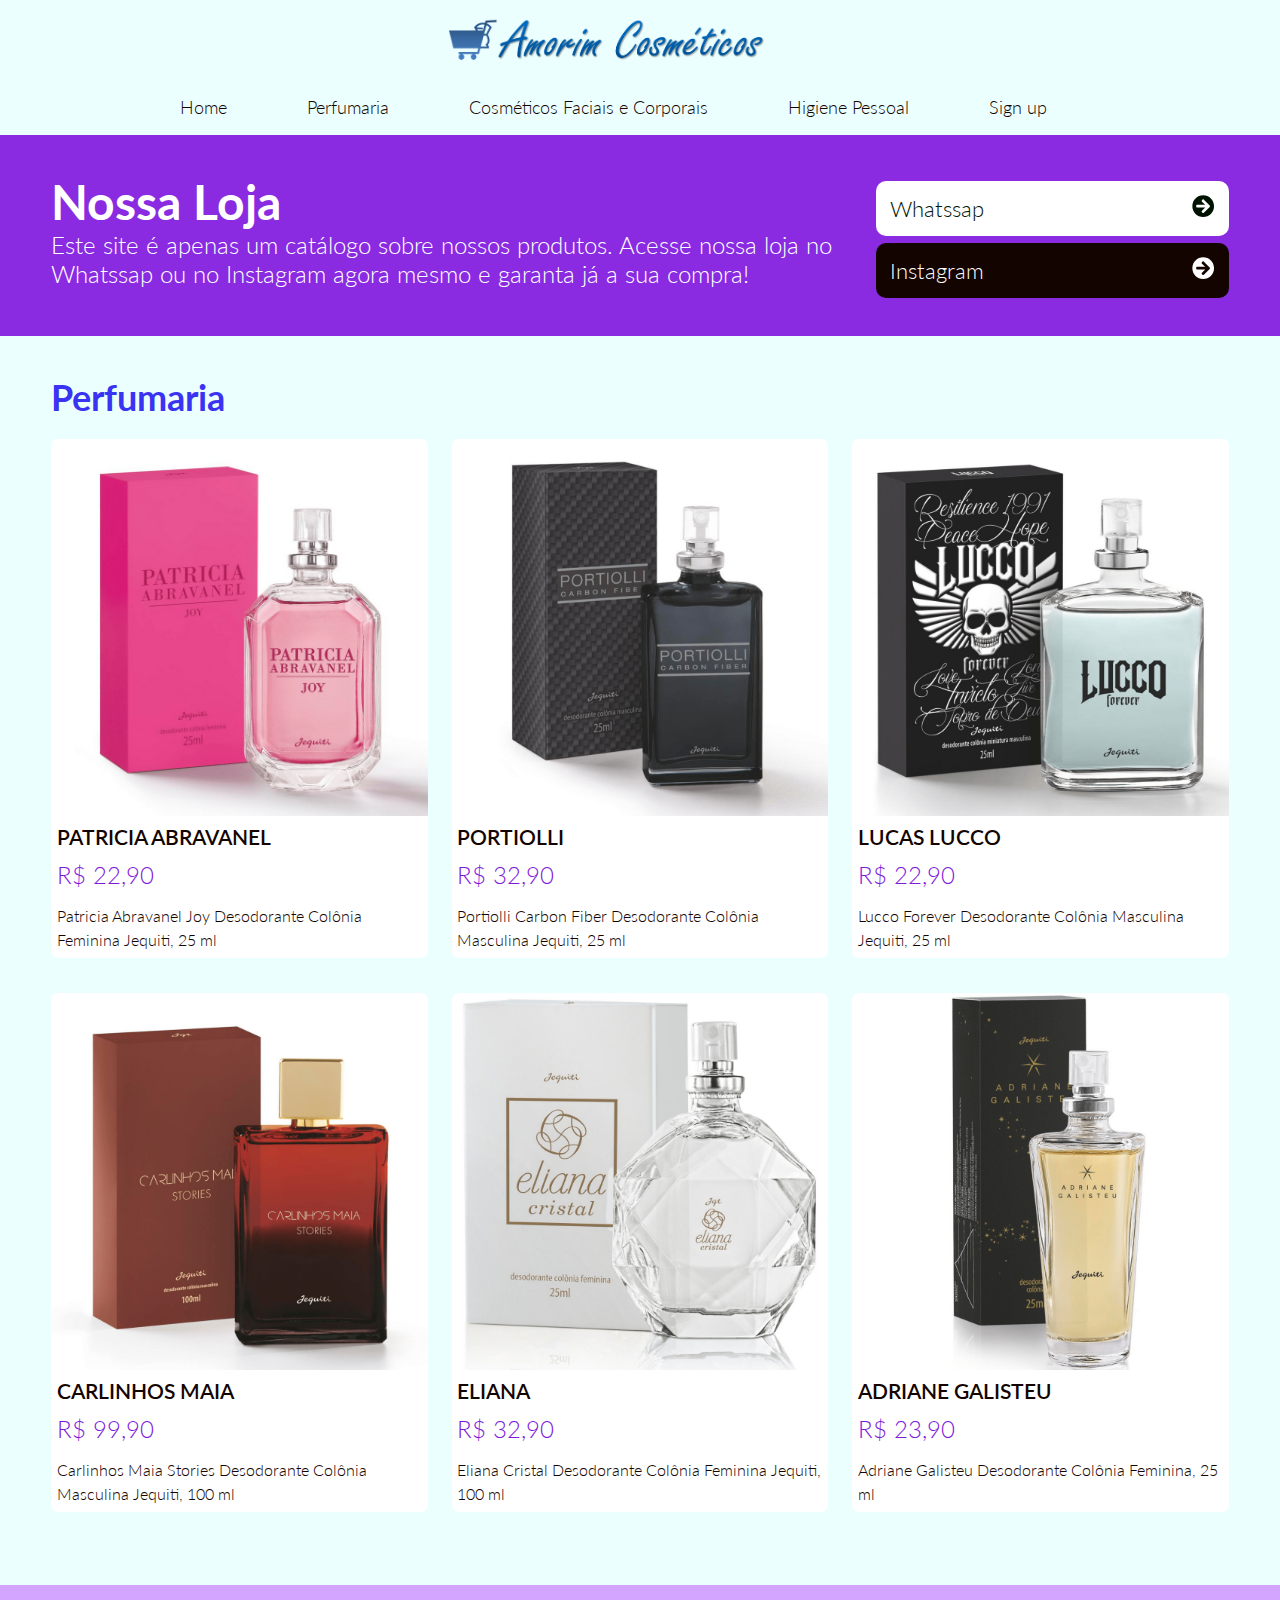
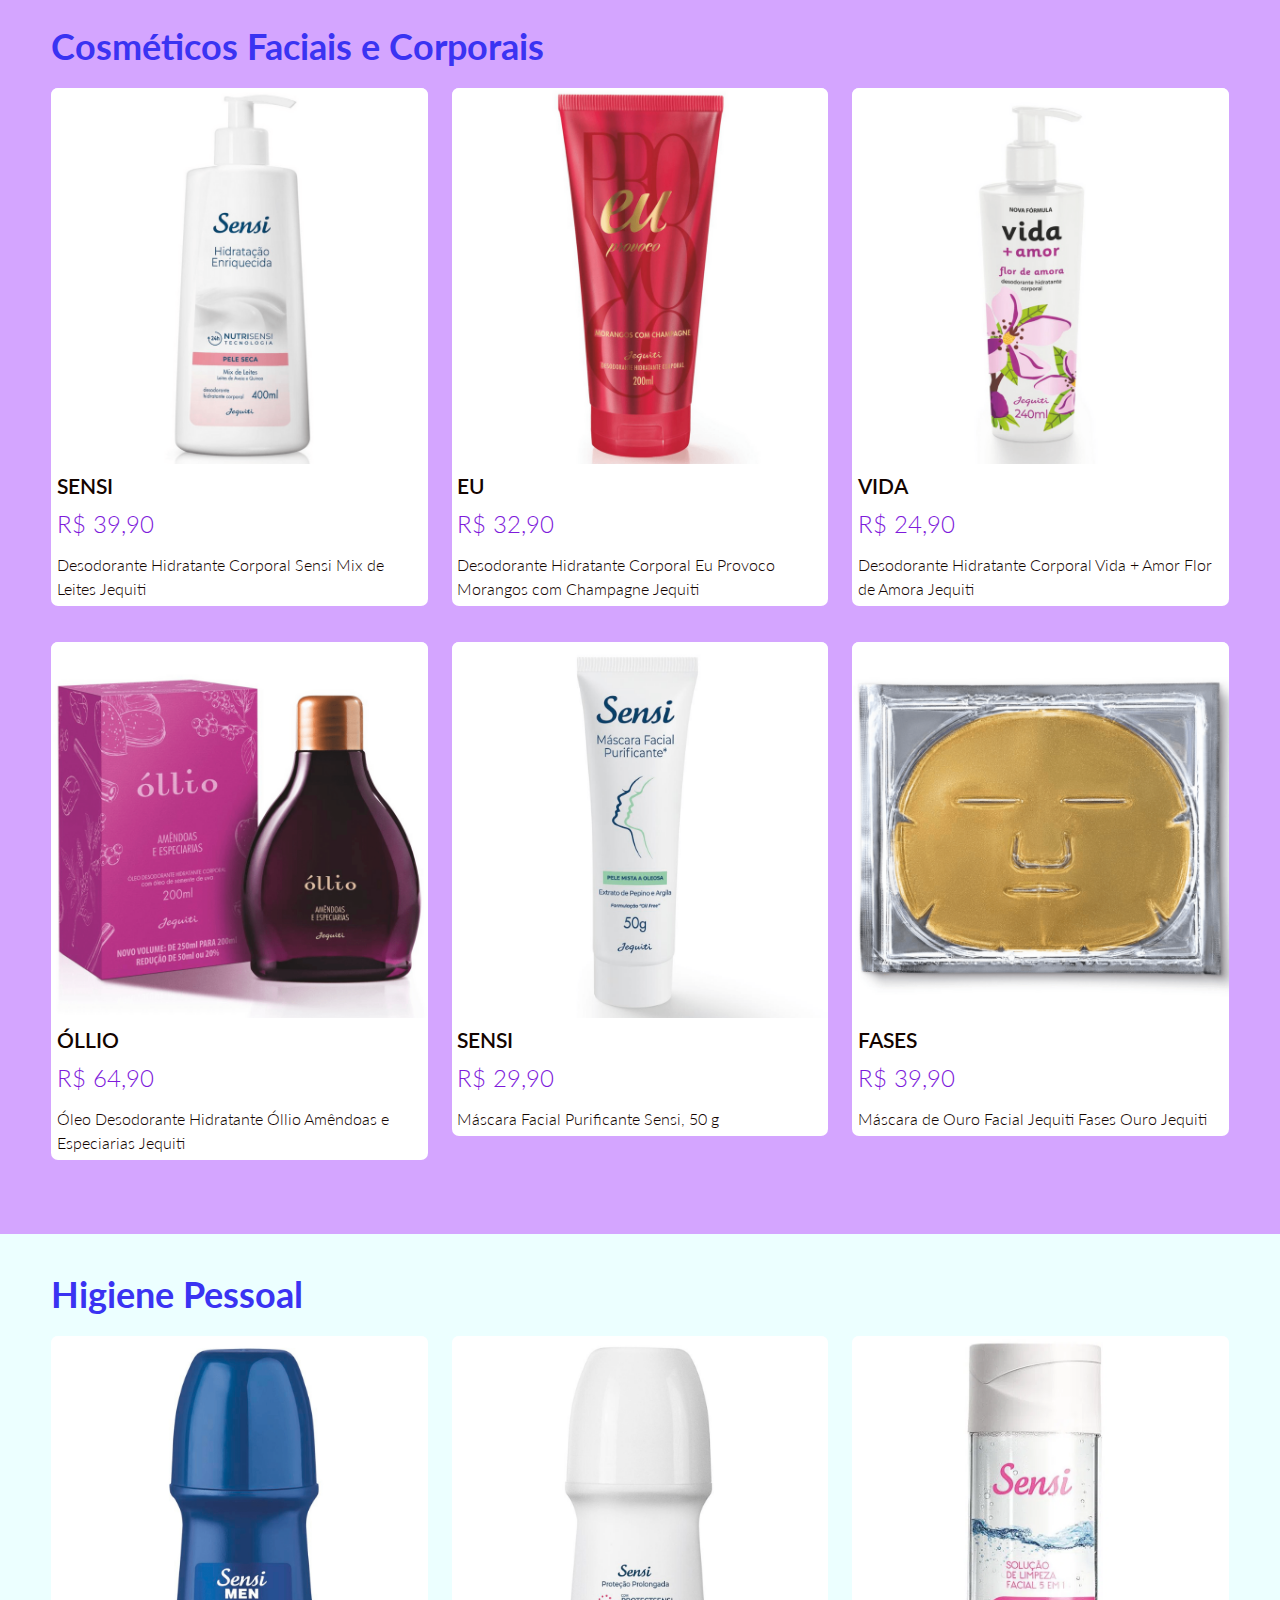
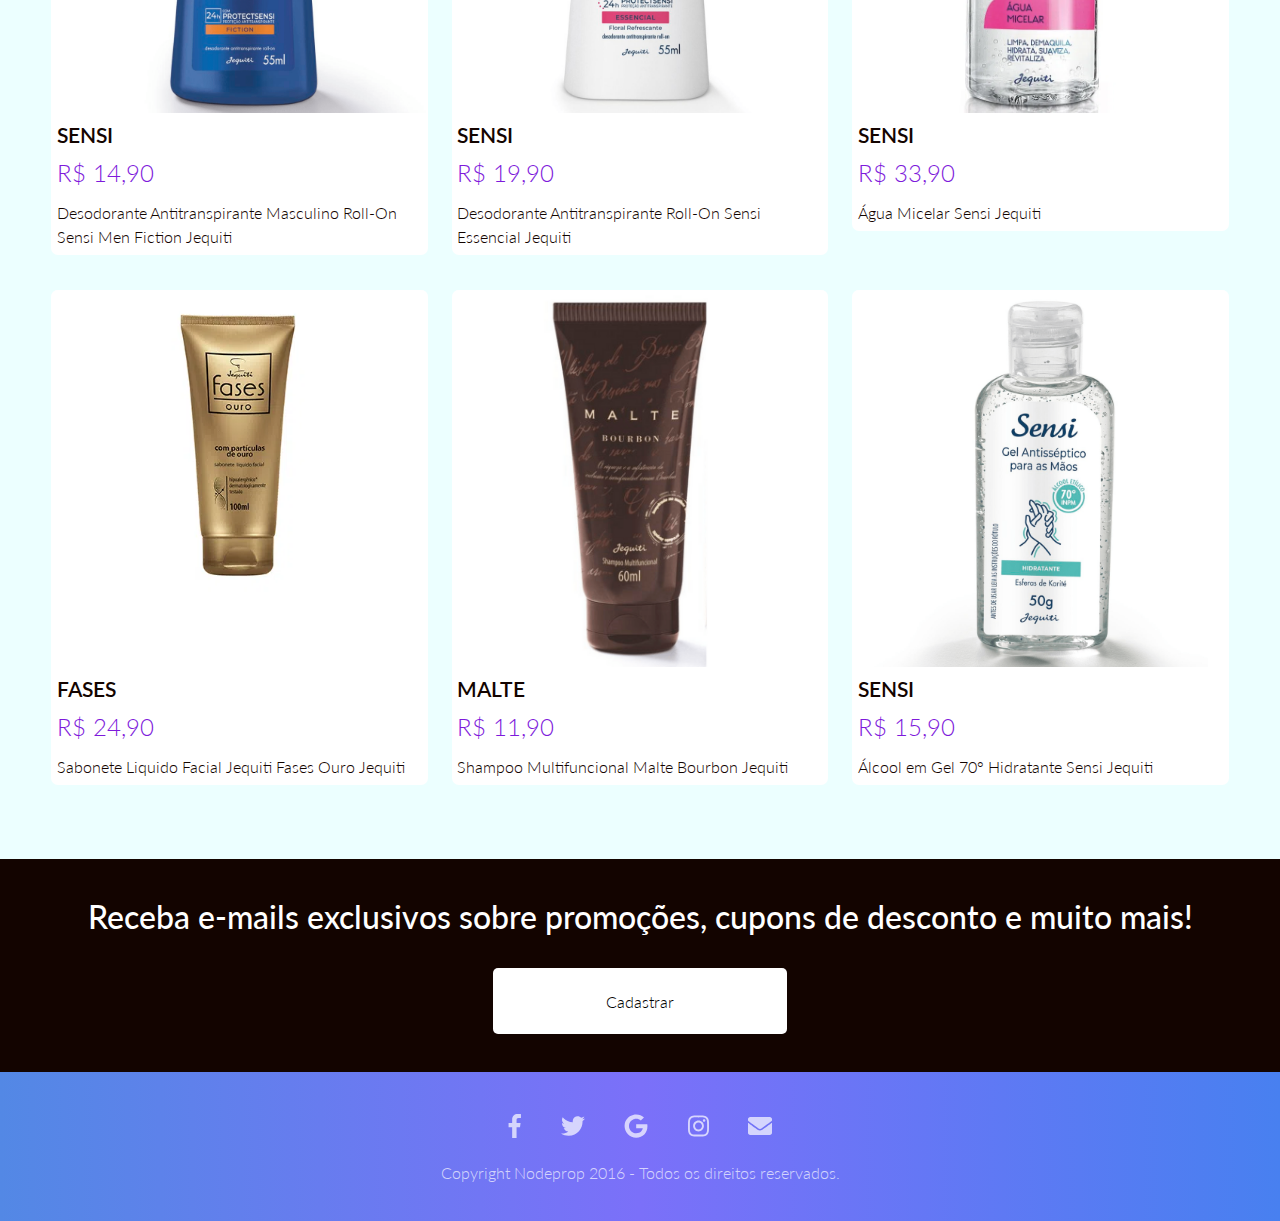
<file: index.html>
<!DOCTYPE html>
<html lang="en">
  <head>
    <meta charset="UTF-8" />
    <meta http-equiv="X-UA-Compatible" content="IE=edge" />
    <meta name="viewport" content="width=device-width, initial-scale=1.0" />

    <link rel="preconnect" href="https://fonts.googleapis.com" />
    <link rel="preconnect" href="https://fonts.gstatic.com" crossorigin />
    <link
      href="https://fonts.googleapis.com/css2?family=Lato&display=swap"
      rel="stylesheet"
    />

    <link rel="stylesheet" href="css/style.css" />
    <link rel="icon" href="images/icon.png" />

    <title>Amorim Cosméticos (Catálogo)</title>
  </head>
  <body>
    <header id="header" class="cabecalho border">
      <a href="#">
        <h1 class="logo">Amorim Cosméticos</h1>
      </a>
      <button class="btn-menu">
        <i class="fas fa-bars fa-lg"></i>
      </button>

      <nav class="menu">
        <!-- botão para fechar o menu -->
        <a href="" class="btn-close">
          <i class="fas fa-times fa-lg"></i>
        </a>
        <ul>
          <li><a href="#header" class="btn-menu-item">Home</a></li>
          <li><a href="#perfumaria" class="btn-menu-item">Perfumaria</a></li>
          <li><a href="#cfc" class="btn-menu-item">Cosméticos Faciais e Corporais</a></li>
          <li><a href="#higiene" class="btn-menu-item">Higiene Pessoal</a></li>
          <li><a href="registration.html" class="btn-menu-item">Sign up</a></li>
        </ul>
      </nav>
    </header>

    <!-- Banner-->
      <div class="banner">
        <div class="title">
          <h2>Nossa Loja</h2>
          <p>
            Este site é apenas um catálogo sobre nossos produtos. Acesse nossa loja no Whatssap ou no Instagram agora mesmo e garanta já a sua compra!
          </p>
        </div>
  
        <div class="buttons">
          <button class="btn-loja-whatssap">
            Whatssap<i class="fas fa-arrow-circle-right"></i>
          </button>
          <button class="btn-loja-instagram">
            Instagram<i class="fas fa-arrow-circle-right"></i>
          </button>
        </div>
       </div>
      </div>

    <!-- conteudo -->
    <main class="servicos">
      <!-- seção perfumaria -->
      <section id="perfumaria" class="perfumaria">
        <h2>Perfumaria</h2>
        <article class="categoria">
          <a href="#"
            ><img src="./images/perfumaria/Patricia Abravanel.png" alt="Patricia Abravanel Joy Desodorante Colônia Feminina Jequiti, 25 ml"/></a>
          <div class="inner">
            <a href="#">PATRICIA ABRAVANEL</a>
            <h4>R$ 22,90</h4>
            <p>Patricia Abravanel Joy Desodorante Colônia Feminina Jequiti, 25 ml</p>
          </div>
        </article>

        <article class="categoria">
          <a href="#"><img src="./images/perfumaria/Portiolli.png" alt="Portiolli Carbon Fiber Desodorante Colônia Masculina Jequiti, 25 ml"/></a>
          <div class="inner">
            <a href="#">PORTIOLLI</a>
            <h4>R$ 32,90</h4>
            <p>Portiolli Carbon Fiber Desodorante Colônia Masculina Jequiti, 25 ml</p>
          </div>
        </article>

        <article class="categoria">
          <a href="#"><img src="./images/perfumaria/Lucco.png" alt="Lucco Forever Desodorante Colônia Masculina Jequiti, 25 ml" /></a>
          <div class="inner">
            <a href="#">LUCAS LUCCO</a>
            <h4>R$ 22,90</h4>
            <p>Lucco Forever Desodorante Colônia Masculina Jequiti, 25 ml</p>
          </div>
        </article>
        
        <article class="categoria">
          <a href="#"><img src="./images/perfumaria/Carlinhos Maia.png" alt="Carlinhos Maia Stories Desodorante Colônia Masculina Jequiti, 100 ml"/></a>
          <div class="inner">
            <a href="#">CARLINHOS MAIA</a>
            <h4>R$ 99,90</h4>
            <p>Carlinhos Maia Stories Desodorante Colônia Masculina Jequiti, 100 ml</p>
          </div>
        </article>
    
        <article class="categoria">
          <a href="#"><img src="./images/perfumaria/Eliana.png" alt="Eliana Cristal Desodorante Colônia Feminina Jequiti, 100 ml"/></a>
          <div class="inner">
            <a href="#">ELIANA</a>
            <h4>R$ 32,90</h4>
            <p>Eliana Cristal Desodorante Colônia Feminina Jequiti, 100 ml</p>
          </div>
        </article>
    
        <article class="categoria">
          <a href="#"><img src="./images/perfumaria/Adriane Galisteu.png" alt="Adriane Galisteu Desodorante Colônia Feminina, 25 ml" /></a>
          <div class="inner">
            <a href="#">ADRIANE GALISTEU</a>
            <h4>R$ 23,90</h4>
            <p>Adriane Galisteu Desodorante Colônia Feminina, 25 ml</p>
          </div>
        </article>
      </section>

      <!-- seção Cosmeticos Faciais e Corporais -->
      <section id="cfc" class="cfc">
        <h2>Cosméticos Faciais e Corporais</h2>
        <article class="categoria">
          <a href="#"
            ><img src="./images/cosmeticos faciais e corporais/Desodorante Hidratante Sensi.png" alt="Desodorante Hidratante Corporal Sensi Mix de Leites Jequiti"/></a>
          <div class="inner">
            <a href="#">SENSI</a>
            <h4>R$ 39,90</h4>
            <p>Desodorante Hidratante Corporal Sensi Mix de Leites Jequiti</p>
          </div>
        </article>

        <article class="categoria">
          <a href="#"><img src="./images/cosmeticos faciais e corporais/Desodorante Hidratante eu.png" alt="Desodorante Hidratante Corporal Eu Provoco Morangos com Champagne Jequiti"/></a>
          <div class="inner">
            <a href="#">EU</a>
            <h4>R$ 32,90</h4>
            <p>Desodorante Hidratante Corporal Eu Provoco Morangos com Champagne Jequiti</p>
          </div>
        </article>

        <article class="categoria">
          <a href="#"><img src="./images/cosmeticos faciais e corporais/Desodorante Hidratante Vida.png" alt="Desodorante Hidratante Corporal Vida + Amor Flor de Amora Jequiti" /></a>
          <div class="inner">
            <a href="#">VIDA</a>
            <h4>R$ 24,90</h4>
            <p>Desodorante Hidratante Corporal Vida + Amor Flor de Amora Jequiti</p>
          </div>
        </article>
        
        <article class="categoria">
          <a href="#"><img src="./images/cosmeticos faciais e corporais/Óllio Óleo Desodorante.png" alt="Óleo Desodorante Hidratante Óllio Amêndoas e Especiarias Jequiti"/></a>
          <div class="inner">
            <a href="#">ÓLLIO</a>
            <h4>R$ 64,90</h4>
            <p>Óleo Desodorante Hidratante Óllio Amêndoas e Especiarias Jequiti</p>
          </div>
        </article>
    
        <article class="categoria">
          <a href="#"><img src="./images/cosmeticos faciais e corporais/Mascara Facial Sensi.png" alt="Máscara Facial Purificante Sensi, 50 g"/></a>
          <div class="inner">
            <a href="#">SENSI</a>
            <h4>R$ 29,90</h4>
            <p>Máscara Facial Purificante Sensi, 50 g</p>
          </div>
        </article>
    
        <article class="categoria">
          <a href="#"><img src="./images/cosmeticos faciais e corporais/Máscara de Ouro Facial.png" alt="Máscara de Ouro Facial Jequiti Fases Ouro Jequiti" /></a>
          <div class="inner">
            <a href="#">FASES</a>
            <h4>R$ 39,90</h4>
            <p>Máscara de Ouro Facial Jequiti Fases Ouro Jequiti</p>
          </div>
        </article>
      </section>

      <!-- seção higiene pessoal -->
      <section id="hp" class="hp">
        <h2>Higiene Pessoal</h2>
        <article class="categoria">
          <a href="#"
            ><img src="./images/higiene pessoal/Desodorante Roll-On Men.png" alt="Desodorante Antitranspirante Masculino Roll-On Sensi Men Fiction Jequiti"/></a>
          <div class="inner">
            <a href="#">SENSI</a>
            <h4>R$ 14,90</h4>
            <p>Desodorante Antitranspirante Masculino Roll-On Sensi Men Fiction Jequiti</p>
          </div>
        </article>

        <article class="categoria">
          <a href="#"><img src="./images/higiene pessoal/Desodorante Roll-On Essencial.png" alt="Desodorante Antitranspirante Roll-On Sensi Essencial Jequiti"/></a>
          <div class="inner">
            <a href="#">SENSI</a>
            <h4>R$ 19,90</h4>
            <p>Desodorante Antitranspirante Roll-On Sensi Essencial Jequiti</p>
          </div>
        </article>
    
        <article class="categoria">
          <a href="#"><img src="./images/higiene pessoal/Água Micelar Sensi.webp" alt="Água Micelar Sensi Jequiti"/></a>
          <div class="inner">
            <a href="#">SENSI</a>
            <h4>R$ 33,90</h4>
            <p>Água Micelar Sensi Jequiti</p>
          </div>
        </article>

        <article class="categoria">
          <a href="#"><img src="./images/higiene pessoal/Sabonete Facial Fases.webp" alt="Sabonete Liquido Facial Jequiti Fases Ouro Jequiti"/></a>
          <div class="inner">
            <a href="#">FASES</a>
            <h4>R$ 24,90</h4>
            <p>Sabonete Liquido Facial Jequiti Fases Ouro Jequiti</p>
          </div>
        </article>
        
        <article class="categoria">
          <a href="#"><img src="./images/higiene pessoal/Shampoo Multifuncional.png" alt="Shampoo Multifuncional Malte Bourbon Jequiti"/></a>
          <div class="inner">
            <a href="#">MALTE</a>
            <h4>R$ 11,90</h4>
            <p>Shampoo Multifuncional Malte Bourbon Jequiti</p>
          </div>
        </article>
    
        <article class="categoria">
          <a href="#"><img src="./images/higiene pessoal/Álcool em Gel 70°.png" alt="Álcool em Gel 70° Hidratante Sensi Jequiti"/></a>
          <div class="inner">
            <a href="#">SENSI</a>
            <h4>R$ 15,90</h4>
            <p>Álcool em Gel 70° Hidratante Sensi Jequiti</p>
          </div>
        </article>
      </section>

    <!--Newsletter-->
    <div class="newsletter">
      <h2>Receba e-mails exclusivos sobre promoções, cupons de desconto e muito mais!</h2>
      <button class="btn-sign-up"><a href="registration.html">Cadastrar</a></button>
    </div>

    <!-- rodape -->
    <footer class="rodape">
      <div class="socialicons">
        <a href="#"><i class="fab fa-facebook-f"></i></a>
        <a href="#"><i class="fab fa-twitter"></i></a>
        <a href="#"><i class="fab fa-google"></i></a>
        <a href="#"><i class="fab fa-instagram"></i></a>
        <a href="#"><i class="fas fa-envelope"></i></a>
      </div>

      <p class="copyright">
        Copyright Nodeprop 2016 - Todos os direitos reservados.
      </p>
    </footer>

    <script src="js/all.min.js"></script>
    <script src="js/jquery.js"></script>

    <script>
      $('.btn-menu').click(function () {
        $('.menu').show()
      })

      $('.btn-close').click(function () {
        $('.menu').hide()
        return false
      })

      $('.menu').click(function () {
        $('.menu').hide()
      })

      $('.btn-loja-whatssap').click(function () {
        location = 'https://wa.me'
      })

      $('.btn-loja-instagram').click(function () {
        location = 'https://instagram.com'
      })
    </script>
  </body>
</html>
</file>
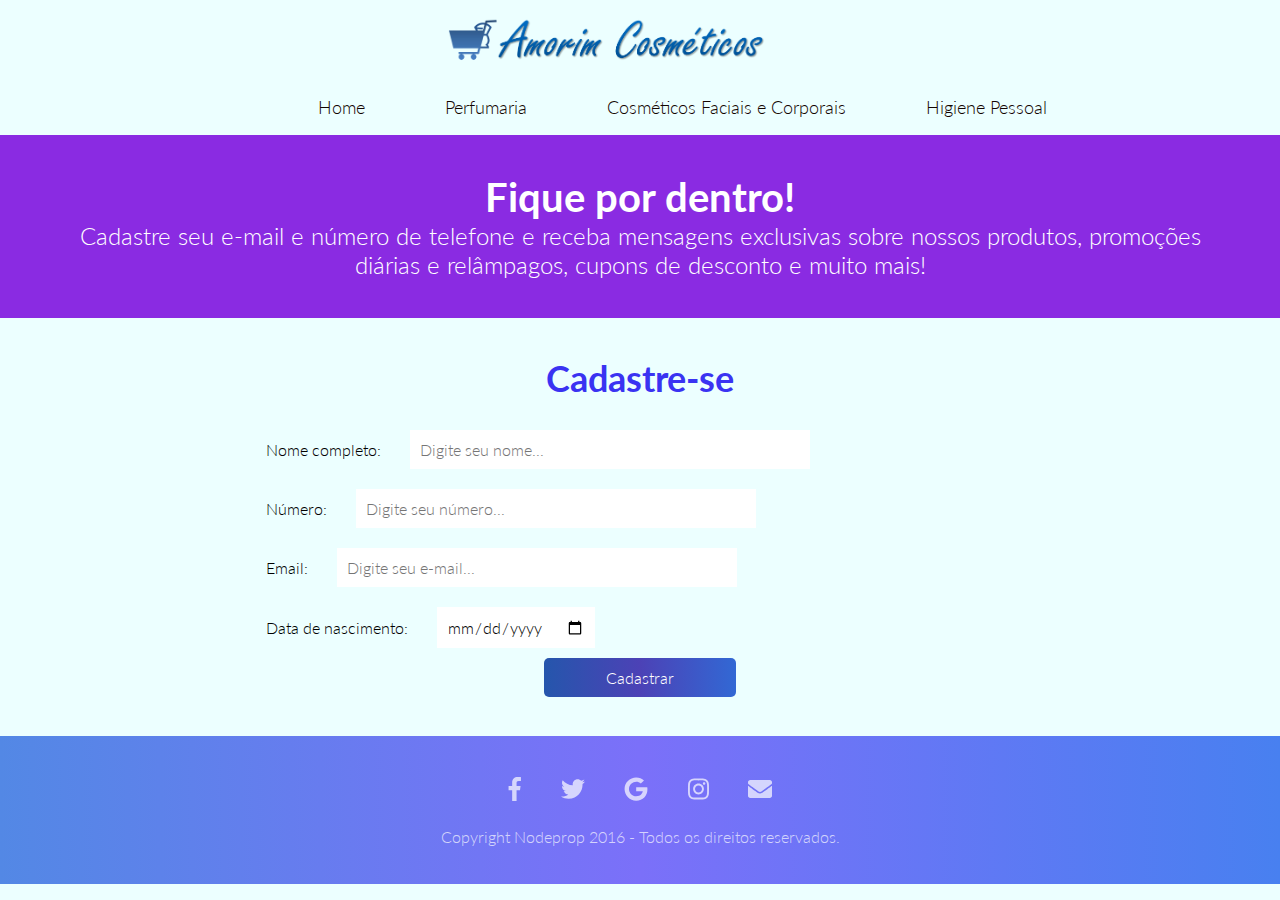
<file: registration.html>
<!DOCTYPE html>
<html lang="en">
  <head>
    <meta charset="UTF-8" />
    <meta http-equiv="X-UA-Compatible" content="IE=edge" />
    <meta name="viewport" content="width=device-width, initial-scale=1.0" />

    <link rel="preconnect" href="https://fonts.googleapis.com" />
    <link rel="preconnect" href="https://fonts.gstatic.com" crossorigin />
    <link
      href="https://fonts.googleapis.com/css2?family=Lato&display=swap"
      rel="stylesheet"
    />

    <link rel="stylesheet" href="css/style.css" />
    <link rel="icon" href="images/icon.png" />

    <script src="js/validate.js"></script>

    <title>Sign up</title>
  </head>
  <body>
    <header id="header" class="cabecalho border">
      <a href="index.html">
        <h1 class="logo">Amorim Cosméticos</h1>
      </a>
      <button class="btn-menu">
        <i class="fas fa-bars fa-lg"></i>
      </button>

      <nav class="menu">
        <a href="" class="btn-close">
          <i class="fas fa-times fa-lg"></i>
        </a>
        <!-- botão para fechar o menu -->
        <ul>
          <li><a href="index.html" class="btn-menu-item">Home</a></li>
          <li><a href="index.html#perfumaria" class="btn-menu-item">Perfumaria</a></li>
          <li><a href="index.html#cfc" class="btn-menu-item">Cosméticos Faciais e Corporais</a></li>
          <li><a href="index.html#higiene" class="btn-menu-item">Higiene Pessoal</a></li>
        </ul>
      </nav>
    </header>
    <!-- Banner -->
    <div class="banner2">
      <div class="title2">
        <h2>Fique por dentro!</h2>
        <p>
          Cadastre seu e-mail e número de telefone e receba mensagens exclusivas sobre nossos produtos, promoções diárias e relâmpagos, cupons de desconto e muito mais! 
        <p>
      </div>
    </div>

    <!-- conteudo -->
    <main class="servicos">
      <!-- seção clientes -->
      <section class="section-cadastro">
        <h2>Cadastre-se</h2>

        <div class="form-cadastro">
          <form onsubmit="return validateForm()">
            <div class="input-group">

              <fieldset>
                <label for="nome">Nome completo:</label>
                <input
                  type="text"
                  id="nome"
                  name="nome"
                  placeholder="Digite seu nome..."
                  size="40"
                />
              </fieldset>

              <fieldset>
                <label for="numero">Número:</label>
                <input
                  type="numero"
                  id="numero"
                  name="numero"
                  placeholder="Digite seu número..."
                  size="40"
                />
              </fieldset>

              <fieldset>
                <label for="email">Email:</label>
                <input
                  type="email"
                  id="email"
                  name="email"
                  placeholder="Digite seu e-mail..."
                  size="40"
                />
              </fieldset>

              <fieldset>
                <label for="data_nascimento">Data de nascimento:</label>
                <input
                  type="date"
                  id="data_nascimento"
                  name="data_nascimento"
                />
              </fieldset>

              <input type="submit" value="Cadastrar" class="btn-submit" />
            </div>
          </form>
        </div>
      </section>
    </main>

    <!-- rodape -->
    <footer class="rodape">
      <div class="socialicons">
        <a href="#"><i class="fab fa-facebook-f"></i></a>
        <a href="#"><i class="fab fa-twitter"></i></a>
        <a href="#"><i class="fab fa-google"></i></a>
        <a href="#"><i class="fab fa-instagram"></i></a>
        <a href="#"><i class="fas fa-envelope"></i></a>
      </div>

      <p class="copyright">
        Copyright Nodeprop 2016 - Todos os direitos reservados.
      </p>
    </footer>

    <script src="js/all.min.js"></script>
    <script src="js/jquery.js"></script>

    <script>
      $('.btn-menu').click(function () {
        $('.menu').show()
      })

      $('.btn-close').click(function () {
        $('.menu').hide()
        return false
      })

      $('.menu').click(function () {
        $('.menu').hide()
      })

    </script>
  </body>
</html>
</file>
<file: css/style.css>
* {
  margin: 0;
  padding: 0;
  font-size: 100%;
  border: 0;
  outline: 0;
  font-weight: 300;
  box-sizing: border-box;
  font-family: 'Lato', sans-serif;
}

body {
  background-color: #ecffff;
}

.border {
  border: 1px solid rgb(236, 255,255);
}

a {
  text-decoration: none;
}

.cabecahlo {
  width: 100%;
  float: left;
  padding: 3% 4%;
}

.logo {
  width: 60px;
  height: 60px;
  float: left;
  font-size: 0;
  background: url(../images/logo-mobile.png) center center/58px no-repeat;
}
.btn-menu {
  width: 50px;
  height: 50px;
  float: right;
  position: fixed;
  right: 2%;
  top: 5px;
  color: #caf1ff;
  text-align: center;
  border-radius: 50px;
  background: linear-gradient(to right, #5550e5, #4880f0);
}

.menu {
  top: 0;
  left: 0;
  width: 100%;
  height: 100%;
  position: fixed;
  display: none;
  background-color: #000000cc;
}

.btn-close {
  color: #fff;
  font-size: 1.5em;
  float: right;
  cursor: pointer;
  margin: 2% 3% 0 0;
}

.menu ul {
  width: 100%;
  float: left;
  text-align: center;
  list-style: none;
}

.menu li {
  padding: 1.5%;
}

.menu li a {
  color: #fff;
  font-size: 24px;
  padding: 1.5em 3%;
}

.menu li a:hover {
  color:#6cb0ec
}


/* banner */
.banner, .banner2 {
  width: 100%;
  float: left;
  padding: 3% 4%;
  text-align: center;
  background: blueviolet;
}

.title h2 {
  color: #fff;
  font-size: 2.5em;
  font-weight: 700;
}

.title2 h2 {
  color: #fff;
  font-size: 2.5em;
  font-weight: 700;
}

.title p {
  color: #fff;
  font-size: 1.5em;
}

.title2 p {
  color: #fff;
  font-size: 1.5em;
}

.title, .title2 { width:100%; }

.buttons { 
  width: 100%; 
  margin-top: 2%;
}

.fa-arrow-circle-right {
   float: right;
  }

.btn-loja-whatssap, .btn-loja-instagram {
  width: 100%;
  padding: 4%;
  margin-top: 2%;
  font-size: 1.4em;
  text-align: left;
  cursor: pointer;
  border-radius: 10px;
}

.btn-loja-whatssap {
  color: #001301;
  background-color: rgb(255, 255, 255);
}

.btn-loja-instagram {
  color: #fff;
  background-color: #130400;
}

.buttons button:hover {
  color: #6cb0ec;
}

/* Serviços */
.servicos {
  width: 100%;
  float: left;
}

.servicos section {
  display: table;
  padding: 3% 4%;
}

.servicos h2 {
  width: 100%;
  margin-bottom: 20px;
  font-size: 36px;
  font-weight: bold;
  color: #3a33f2;
}

#cfc {
  background-color: rgb(212, 165, 255);
}

.categoria {
  display: table;
  width: 100%;
  text-align: left;
  border-radius: 7px;
  margin-bottom: 3%;
  background-color: #fff;
}

.categoria img { 
  border-radius: 7px 7px 0 0; 
  width: 100%;
}

.inner { padding: 1.5%; }

.inner a {
  margin-top: 1%;
  font-size: 1.3em;
  color: #130400;
  font-weight: 600;
}

.inner h4 {
  font-size: 1.5em;
  color: #7e1adb;
  margin-top: 3%;
}

.inner p { 
  margin-top: 4%;
  color: #130400;
  line-height: 1.5em;
}

/* Newsletter */
.newsletter {
  width: 100%;
  float: left;
  text-align: center;
  padding: 3% 4%;
  background-color: #130400;
}

.newsletter h2 {
  color: #fff;
  font-size: 1em;
  font-weight: 500;
}

.btn-sign-up {
  width: 75%;
  padding: 5%;
  cursor: pointer;
  color: #130413;
  margin-top: 3%;
  border-radius: 5px;
  background-color:#fff;
}

.btn-sign-up a {
  color: #000;
}

.btn-sign-up a:hover {
  color: #6cb0ec;
}

/* Rodape */
.rodape {
  width: 100%;
  float: left;
  padding: 3% 4%;
  text-align: center;
  background: linear-gradient(to right, #5388e5, #7b70f9, #4880f0);
}

.socialicons a {
  font-size: 1.5em;
  margin-right: 3%;
  color: rgba(255, 255, 255, 0.7);
}

.socialicons a:hover { color: #fff; }

.socialicons a:last-child { margin-right: 0; }

.copyright {
  margin-top: 2%;
  color: rgba(255, 255, 255, 0.7);
}

/* Formulário de cadastro */
.section-cadastro {
  width: 100%;
}

.section-cadastro h2 {
  width: 100%;
  text-align: center;
}

.form-cadastro {
  max-width: 768px;
  margin-left: auto;
  margin-right: auto;
}

.form-cadastro fieldset {
  padding: 10px;
}

.form-cadastro fieldset label {
  margin-right: 15px;
  padding: 10px 10px 10px 0;
}

.form-cadastro input {
  padding: 10px;
}

.form-cadastro .btn-submit {
  background:linear-gradient(to right, #2556ac, #4c42b6, #3268d4);
  color: white;
  padding: 10px;
  width: 25%;
  min-width: 120px;
  display: block;
  margin-left: auto;
  margin-right: auto;
  border-radius: 5px;
}


/* smartphones */
@media screen and (min-width: 720px){
  .logo {
      width: 350px;
      height: 65px;
      margin-top: 1.2%;
      background: url(../images/logo.png) center center/350px no-repeat;
  }
}

/* tablets */
@media screen and (min-width: 860px){

  .categoria {
      width: 49%;
      float: left;
      margin-right: 2%;
  }

  .categoria:nth-child(2n+1){
      margin-right: 0;
  }

  .newsletter h2 { font-size: 2em; }

  .btn-sign-up {
      width: 50%;
      padding: 2%;
  }
}


/* tablets e desktops */
@media screen and (min-width: 1020px){
  .title {
      width: 70%;
      float: left;
      text-align: left;
  }

  .title h2 { font-size: 3em; }
  .title h3 { font-size: 2em; }

  .buttons {
      width: 30%;
      float: right;
      margin-top: 0;
  }

  .categoria:nth-child(2n+1){
    margin-right: 2%;
}

  .categoria { 
    width: 32%; 
    margin-right: 2%; 
  }

  .categoria:nth-child(4) { margin-right: 0; }
  .categoria:nth-child(7) { margin-right: 0; }

  .btn-sign-up {
    margin-top: 1%;
    width: 25%;
    float: none;
  }

}

/* large devices */
@media screen and (min-width: 1180px) {
  .btn-menu { display: none; }
  .btn-close { display: none; }
  
  .logo{
    margin-top: 1.4%;
    margin-left: 35%;
  }

  .menu {
      width: auto;
      height: 32px;
      margin-right: 15%;
      float: right;
      margin-top: 1.5%;
      display: block !important;
      line-height: 10px;
      position: static;
      background-color: #ecffff;
  }

  .menu li {
    font-size: 1.1em;
    padding: 0 25px;
    float: left;
  }

  .menu li a {
      font-size: 1em;
      padding: 15px;
      color: #130400;
  }

  .menu li a:hover {
      color: #6cb0ec;
      border: none;
  }
}
</file>
